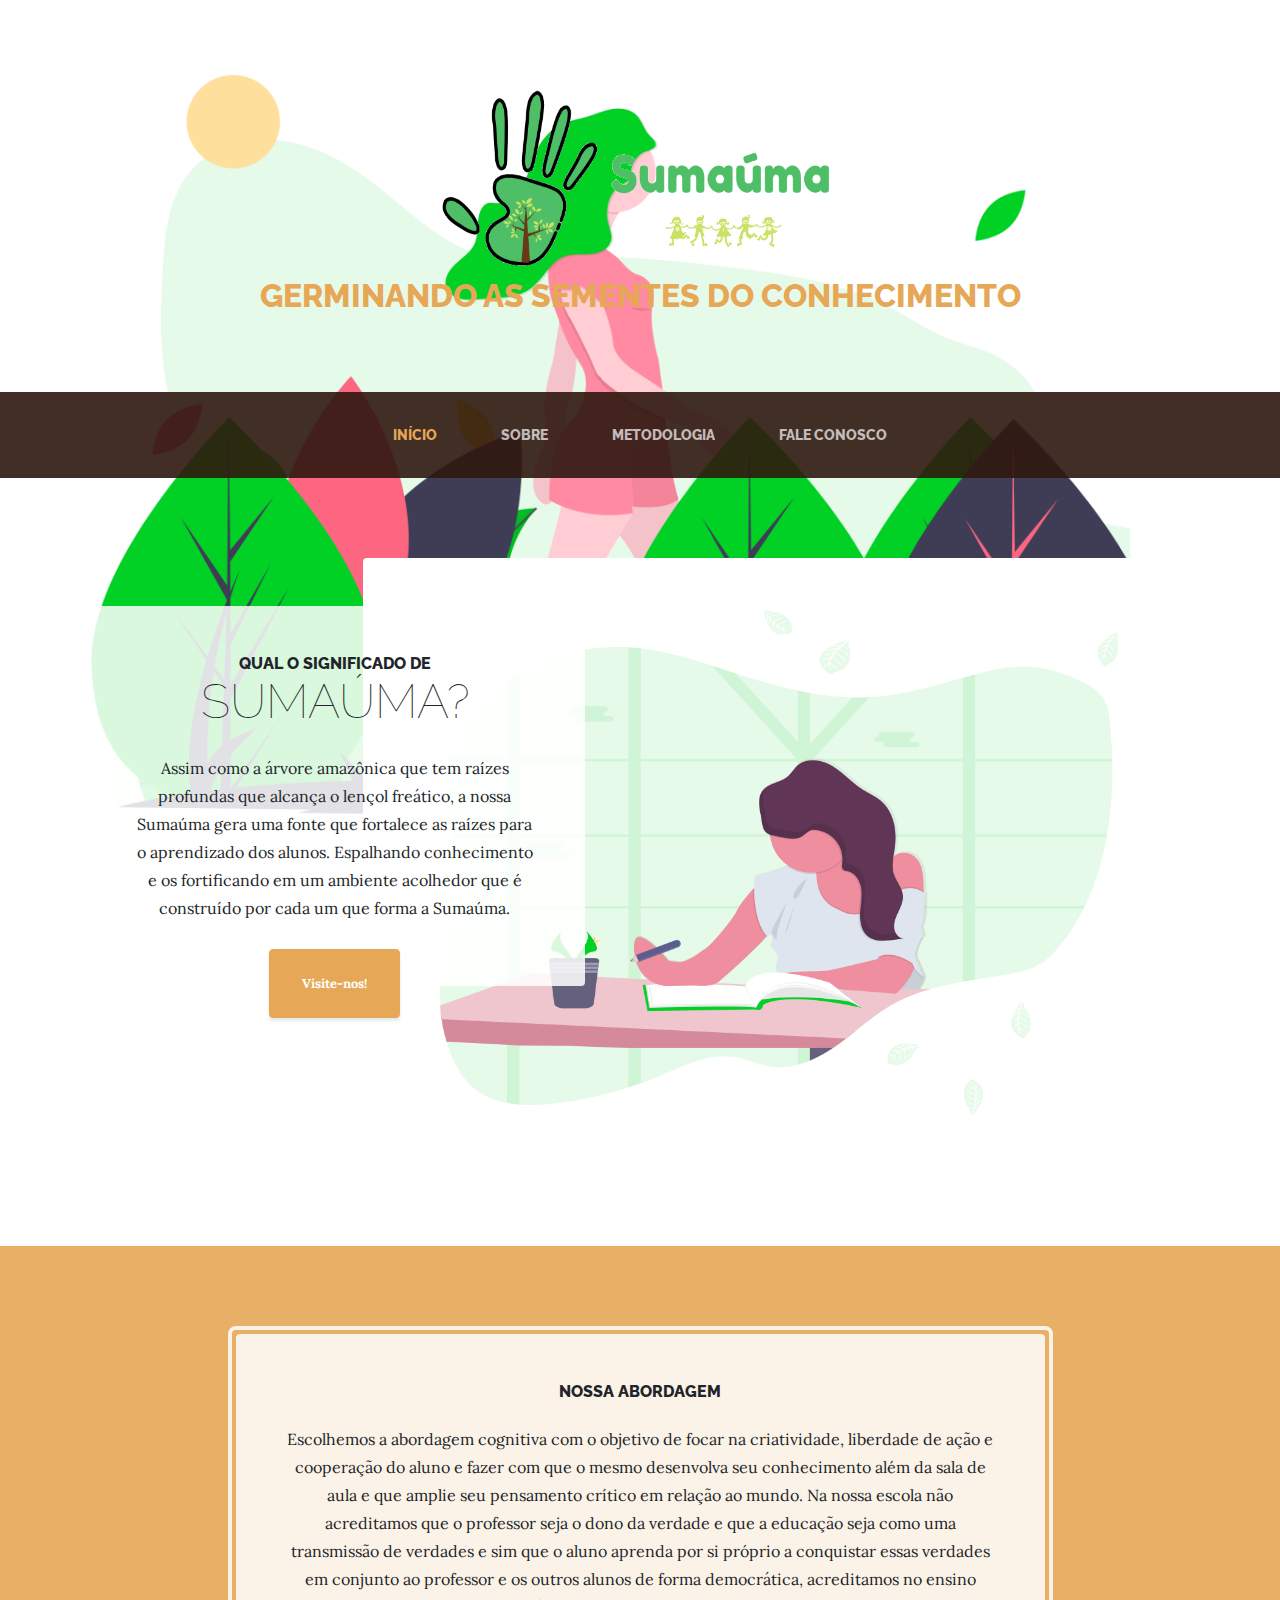
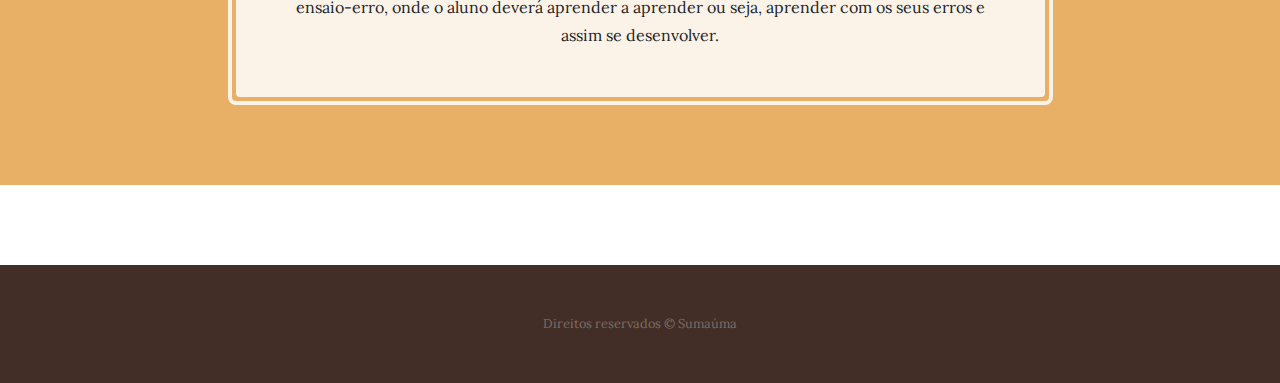
<file: index.html>
<!DOCTYPE html>
<html lang="pt-br">

<head>

  <meta charset="utf-8">
  <meta name="viewport" content="width=device-width, initial-scale=1, shrink-to-fit=no">
  <meta name="description" content="">
  <meta name="author" content="">

  <title>Sumaúma</title>
  <link rel="shortcut icon" href="./img/Logo_hand.png">
  <!-- Bootstrap core CSS -->
  <link href="vendor/bootstrap/css/bootstrap.min.css" rel="stylesheet">

  <!-- Custom fonts for this template -->
  <link href="https://fonts.googleapis.com/css?family=Raleway:100,100i,200,200i,300,300i,400,400i,500,500i,600,600i,700,700i,800,800i,900,900i" rel="stylesheet">
  <link href="https://fonts.googleapis.com/css?family=Lora:400,400i,700,700i" rel="stylesheet">

  <!-- Custom styles for this template -->
  <link href="css/business-casual.css" rel="stylesheet">

</head>

<body>

  <h1 class="site-heading text-center text-white d-none d-lg-block">
    <img src="./img/Logo_full.png" style="width: 450px; height: 200px;">
    <span class="site-heading-upper text-primary mb-3">Germinando as sementes do conhecimento</span>
   
  </h1>

  <!-- Navigation -->
  <nav class="navbar navbar-expand-lg navbar-dark py-lg-4" id="mainNav">
    <div class="container">
      <a class="navbar-brand text-uppercase text-expanded font-weight-bold d-lg-none" href="#"><img src="./img/Logo_full.png" style="width: 200px; height: 70px;" class="m-0"></a>
      <button class="navbar-toggler" type="button" data-toggle="collapse" data-target="#navbarResponsive" aria-controls="navbarResponsive" aria-expanded="false" aria-label="Toggle navigation">
        <span class="navbar-toggler-icon"></span>
      </button>
      <div class="collapse navbar-collapse" id="navbarResponsive">
        <ul class="navbar-nav mx-auto">
          <li class="nav-item active px-lg-4">
            <a class="nav-link text-uppercase text-expanded" href="index.html">Início
              <span class="sr-only">(current)</span>
            </a>
          </li>
          <li class="nav-item px-lg-4">
            <a class="nav-link text-uppercase text-expanded" href="about.html">Sobre</a>
          </li>
          <li class="nav-item px-lg-4">
            <a class="nav-link text-uppercase text-expanded" href="products.html">Metodologia</a>
          </li>
          <li class="nav-item px-lg-4">
            <a class="nav-link text-uppercase text-expanded" href="store.html">Fale Conosco</a>
          </li>
        </ul>
      </div>
    </div>
  </nav>

  <section class="page-section clearfix">
    <div class="container">
      <div class="intro">
        <img class="intro-img img-fluid mb-3 mb-lg-0 rounded" src="img/studying.png" alt="">
        <div class="intro-text left-0 text-center bg-faded p-5 rounded">
          <h2 class="section-heading mb-4">
            <span class="section-heading-upper">Qual o significado de </span>
            <span class="section-heading-lower">SUMAÚMA?</span>
          </h2>
          <p class="mb-3">Assim como a árvore amazônica que tem raízes profundas que alcança o lençol freático, a nossa Sumaúma gera uma fonte que fortalece as raízes para o aprendizado dos alunos. Espalhando conhecimento e os fortificando em um ambiente acolhedor que é construído por cada um que forma a Sumaúma.

          </p>
          <div class="intro-button mx-auto">
            <a class="btn btn-primary btn-xl" href="./store.html">Visite-nos!</a>
          </div>
        </div>
      </div>
    </div>
  </section>

  <section class="page-section cta">
    <div class="container">
      <div class="row">
        <div class="col-xl-9 mx-auto">
          <div class="cta-inner text-center rounded">
            <h2 class="section-heading mb-4">
              <span class="section-heading-upper">Nossa Abordagem </span>
              
            </h2>
            <p class="mb-0">Escolhemos a abordagem cognitiva com o objetivo de focar na criatividade, liberdade de ação e cooperação do aluno e fazer com que o mesmo desenvolva seu conhecimento além da sala de aula e que amplie seu pensamento crítico em relação ao mundo. Na nossa escola não acreditamos que o professor seja o dono da verdade e que a educação seja como uma transmissão de verdades e sim que o aluno aprenda por si próprio a conquistar essas verdades em conjunto ao professor e os outros alunos de forma democrática, acreditamos no ensino ensaio-erro, onde o aluno deverá aprender a aprender ou seja, aprender com os seus erros e assim se desenvolver.

            </p>
          </div>
        </div>
      </div>
    </div>
  </section>

  <footer class="footer text-faded text-center py-5">
    <div class="container">
      <p class="m-0 small">Direitos reservados &copy; Sumaúma</p>
    </div>
  </footer>

  <!-- Bootstrap core JavaScript -->
  <script src="vendor/jquery/jquery.min.js"></script>
  <script src="vendor/bootstrap/js/bootstrap.bundle.min.js"></script>

</body>

</html>
</file>
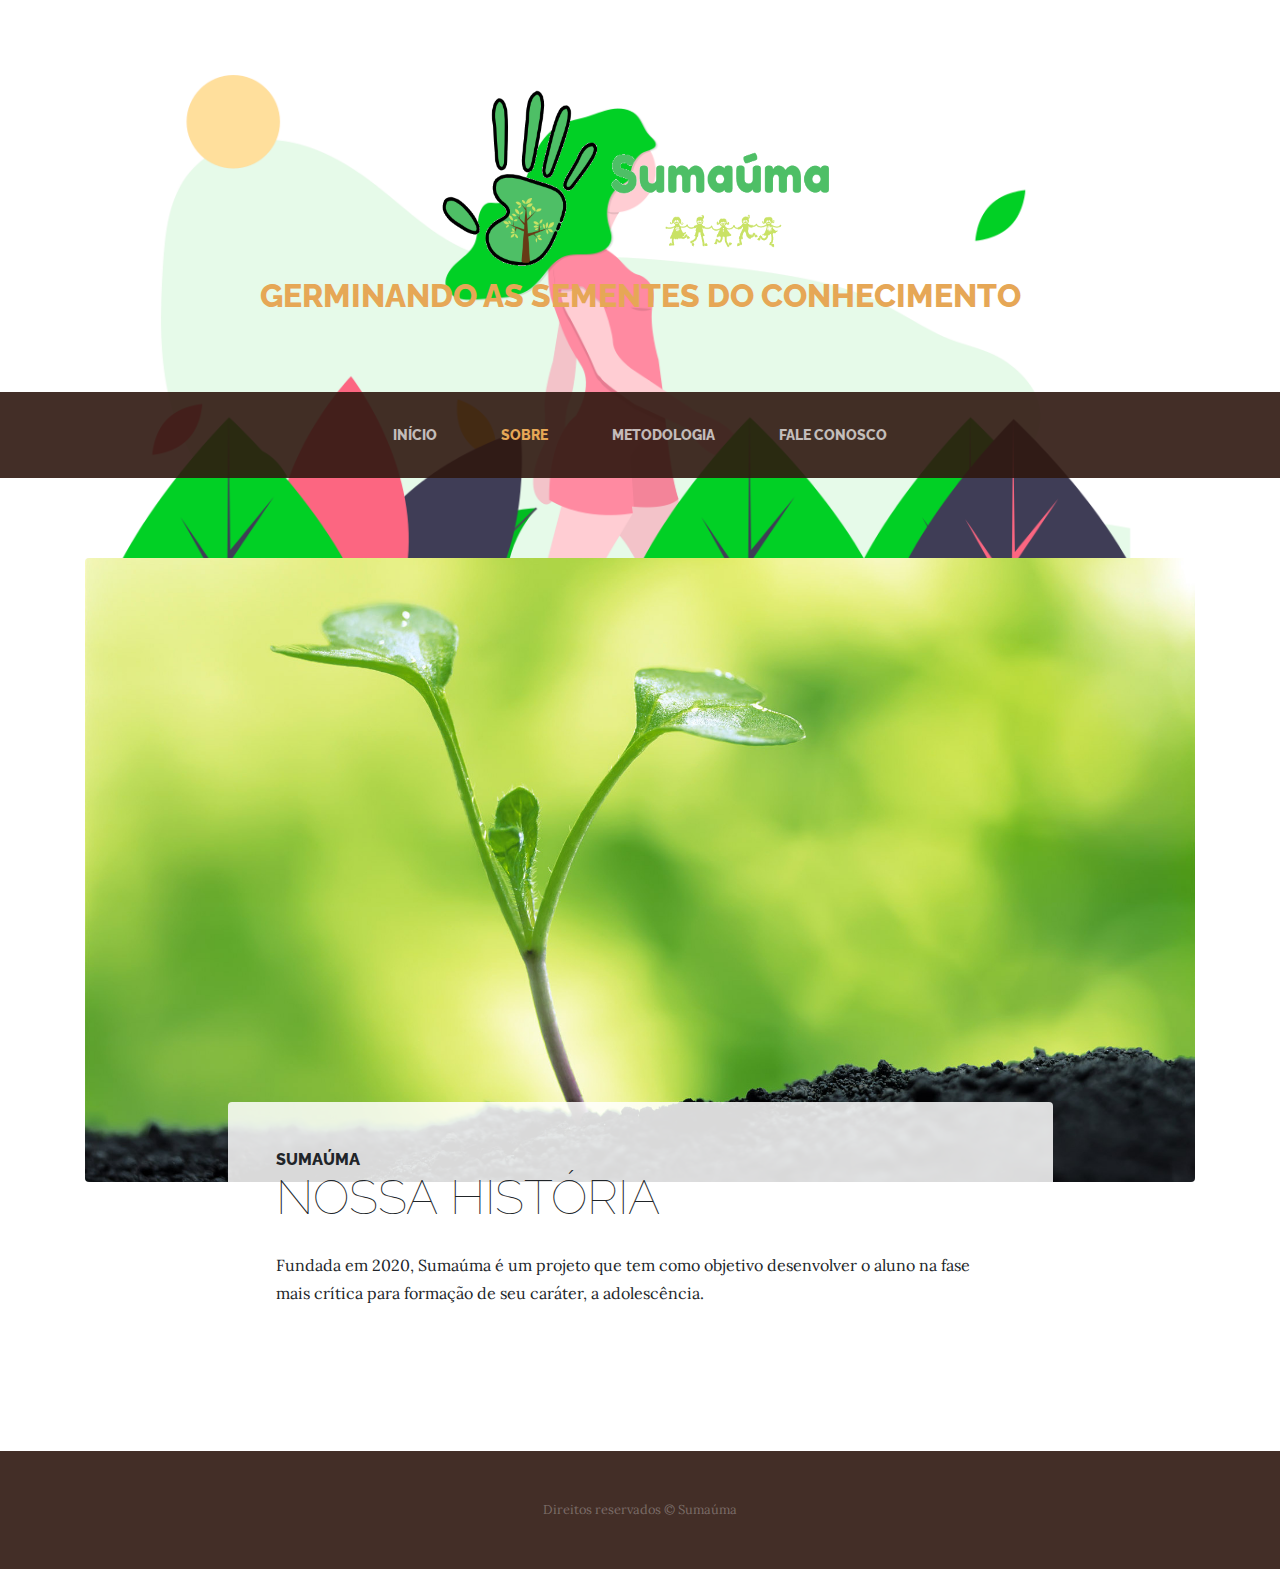
<file: about.html>
<!DOCTYPE html>
<html lang="pt-br">

<head>

  <meta charset="utf-8">
  <meta name="viewport" content="width=device-width, initial-scale=1, shrink-to-fit=no">
  <meta name="description" content="">
  <meta name="author" content="">

  <title>Sumaúma</title>
  <link rel="shortcut icon" href="./img/Logo_hand.png">

  <!-- Bootstrap core CSS -->
  <link href="vendor/bootstrap/css/bootstrap.min.css" rel="stylesheet">

  <!-- Custom fonts for this template -->
  <link href="https://fonts.googleapis.com/css?family=Raleway:100,100i,200,200i,300,300i,400,400i,500,500i,600,600i,700,700i,800,800i,900,900i" rel="stylesheet">
  <link href="https://fonts.googleapis.com/css?family=Lora:400,400i,700,700i" rel="stylesheet">

  <!-- Custom styles for this template -->
  <link href="css/business-casual.css" rel="stylesheet">

</head>

<body>
  <h1 class="site-heading text-center text-white d-none d-lg-block">
    <img src="./img/Logo_full.png" style="width: 450px; height: 200px;">
    <span class="site-heading-upper text-primary mb-3">Germinando as sementes do conhecimento</span>
   
  </h1>

  <!-- Navigation -->
  <nav class="navbar navbar-expand-lg navbar-dark py-lg-4" id="mainNav">
    <div class="container">
      <a class="navbar-brand text-uppercase text-expanded font-weight-bold d-lg-none" href="#"><img src="./img/Logo_full.png" style="width: 200px; height: 70px;" class="m-0"></a>
      <button class="navbar-toggler" type="button" data-toggle="collapse" data-target="#navbarResponsive" aria-controls="navbarResponsive" aria-expanded="false" aria-label="Toggle navigation">
        <span class="navbar-toggler-icon"></span>
      </button>
      <div class="collapse navbar-collapse" id="navbarResponsive">
        <ul class="navbar-nav mx-auto">
          <li class="nav-item px-lg-4">
            <a class="nav-link text-uppercase text-expanded" href="index.html">Início
              <span class="sr-only">(current)</span>
            </a>
          </li>
          <li class="nav-item active px-lg-4">
            <a class="nav-link text-uppercase text-expanded" href="about.html">Sobre</a>
          </li>
          <li class="nav-item px-lg-4">
            <a class="nav-link text-uppercase text-expanded" href="products.html">Metodologia</a>
          </li>
          <li class="nav-item px-lg-4">
            <a class="nav-link text-uppercase text-expanded" href="store.html">Fale Conosco</a>
          </li>
        </ul>
      </div>
    </div>
  </nav>

  <section class="page-section about-heading">
    <div class="container">
      <img class="img-fluid rounded about-heading-img mb-3 mb-lg-0" src="img/bg.jpg" alt="">
      <div class="about-heading-content">
        <div class="row">
          <div class="col-xl-9 col-lg-10 mx-auto">
            <div class="bg-faded rounded p-5">
              <h2 class="section-heading mb-4">
                <span class="section-heading-upper">Sumaúma</span>
                <span class="section-heading-lower">Nossa História</span>
              </h2>
              <p>Fundada em 2020, Sumaúma é um projeto que tem como objetivo desenvolver o aluno na fase mais crítica para formação de seu caráter, a adolescência.</p>
              
            </div>
          </div>
        </div>
      </div>
    </div>
  </section>

  <footer class="footer text-faded text-center py-5">
    <div class="container">
      <p class="m-0 small">Direitos reservados &copy; Sumaúma</p>
    </div>
  </footer>

  <!-- Bootstrap core JavaScript -->
  <script src="vendor/jquery/jquery.min.js"></script>
  <script src="vendor/bootstrap/js/bootstrap.bundle.min.js"></script>

</body>

</html>
</file>
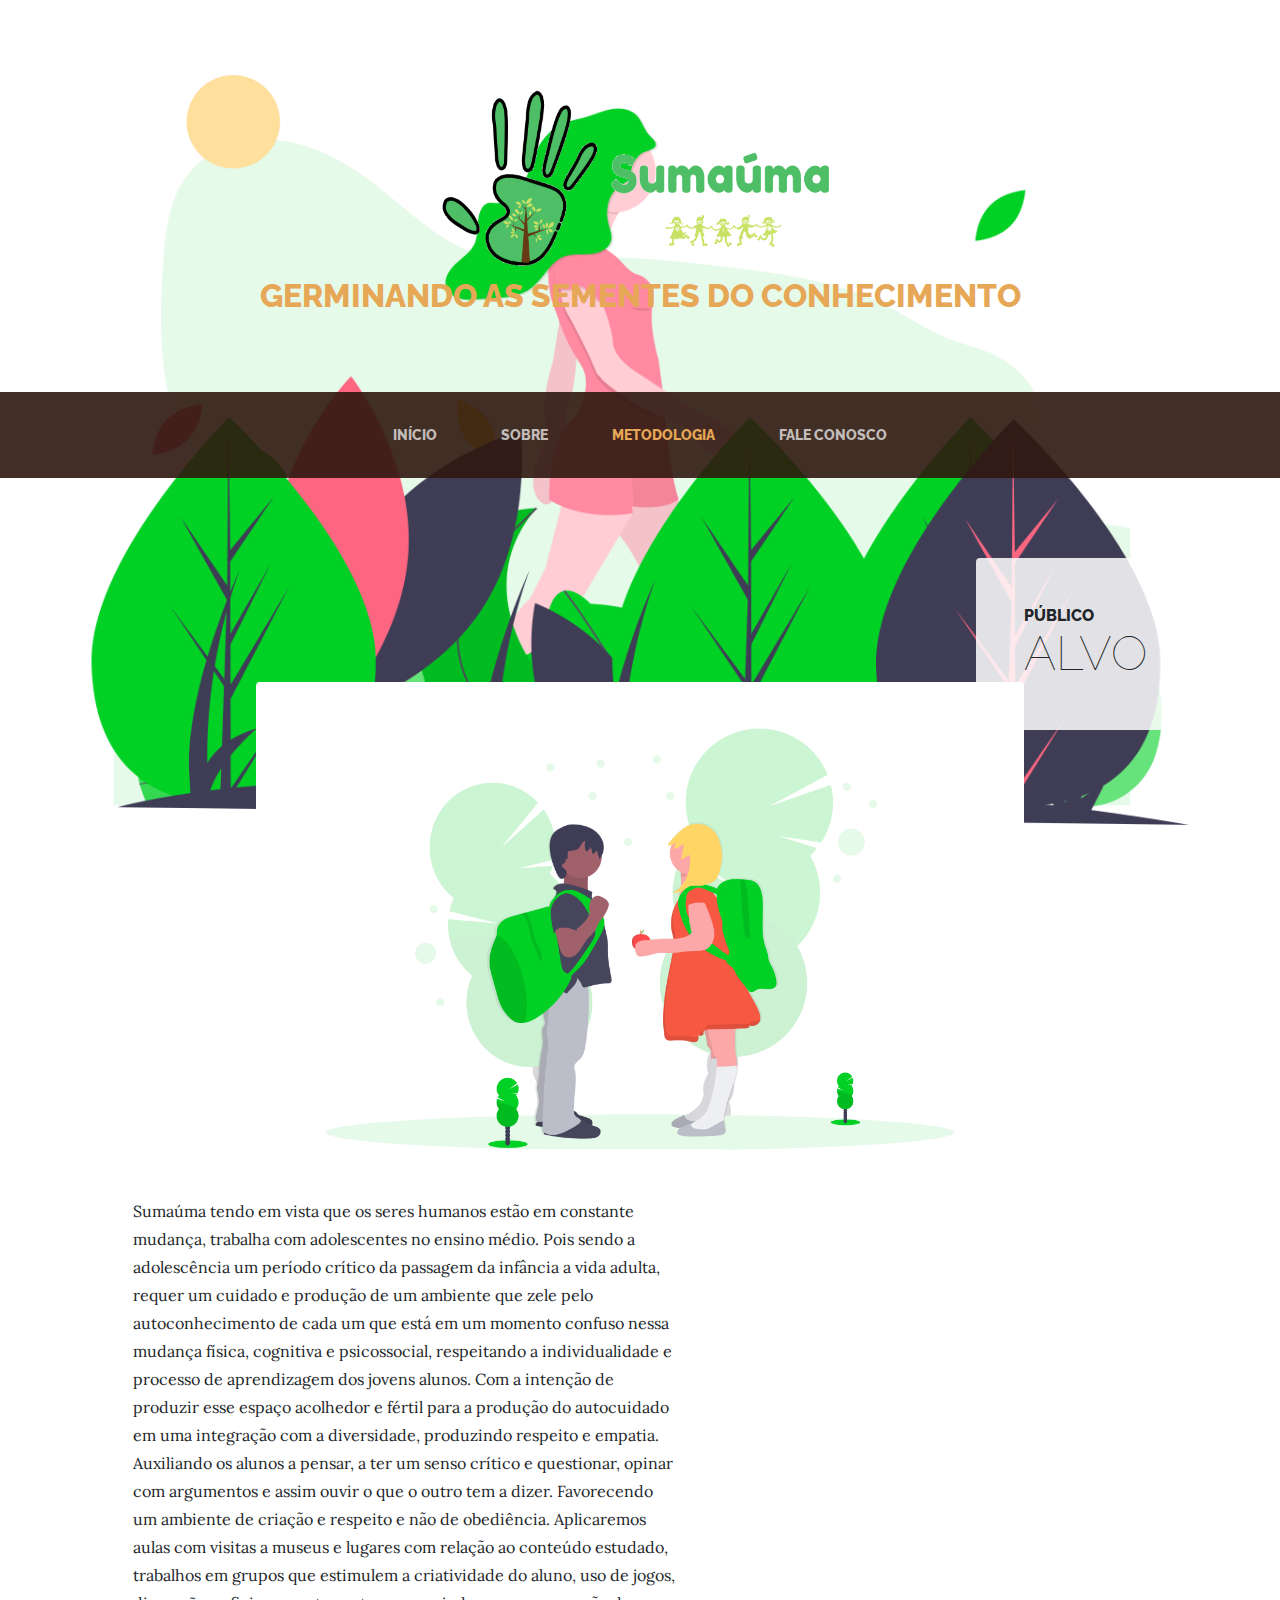
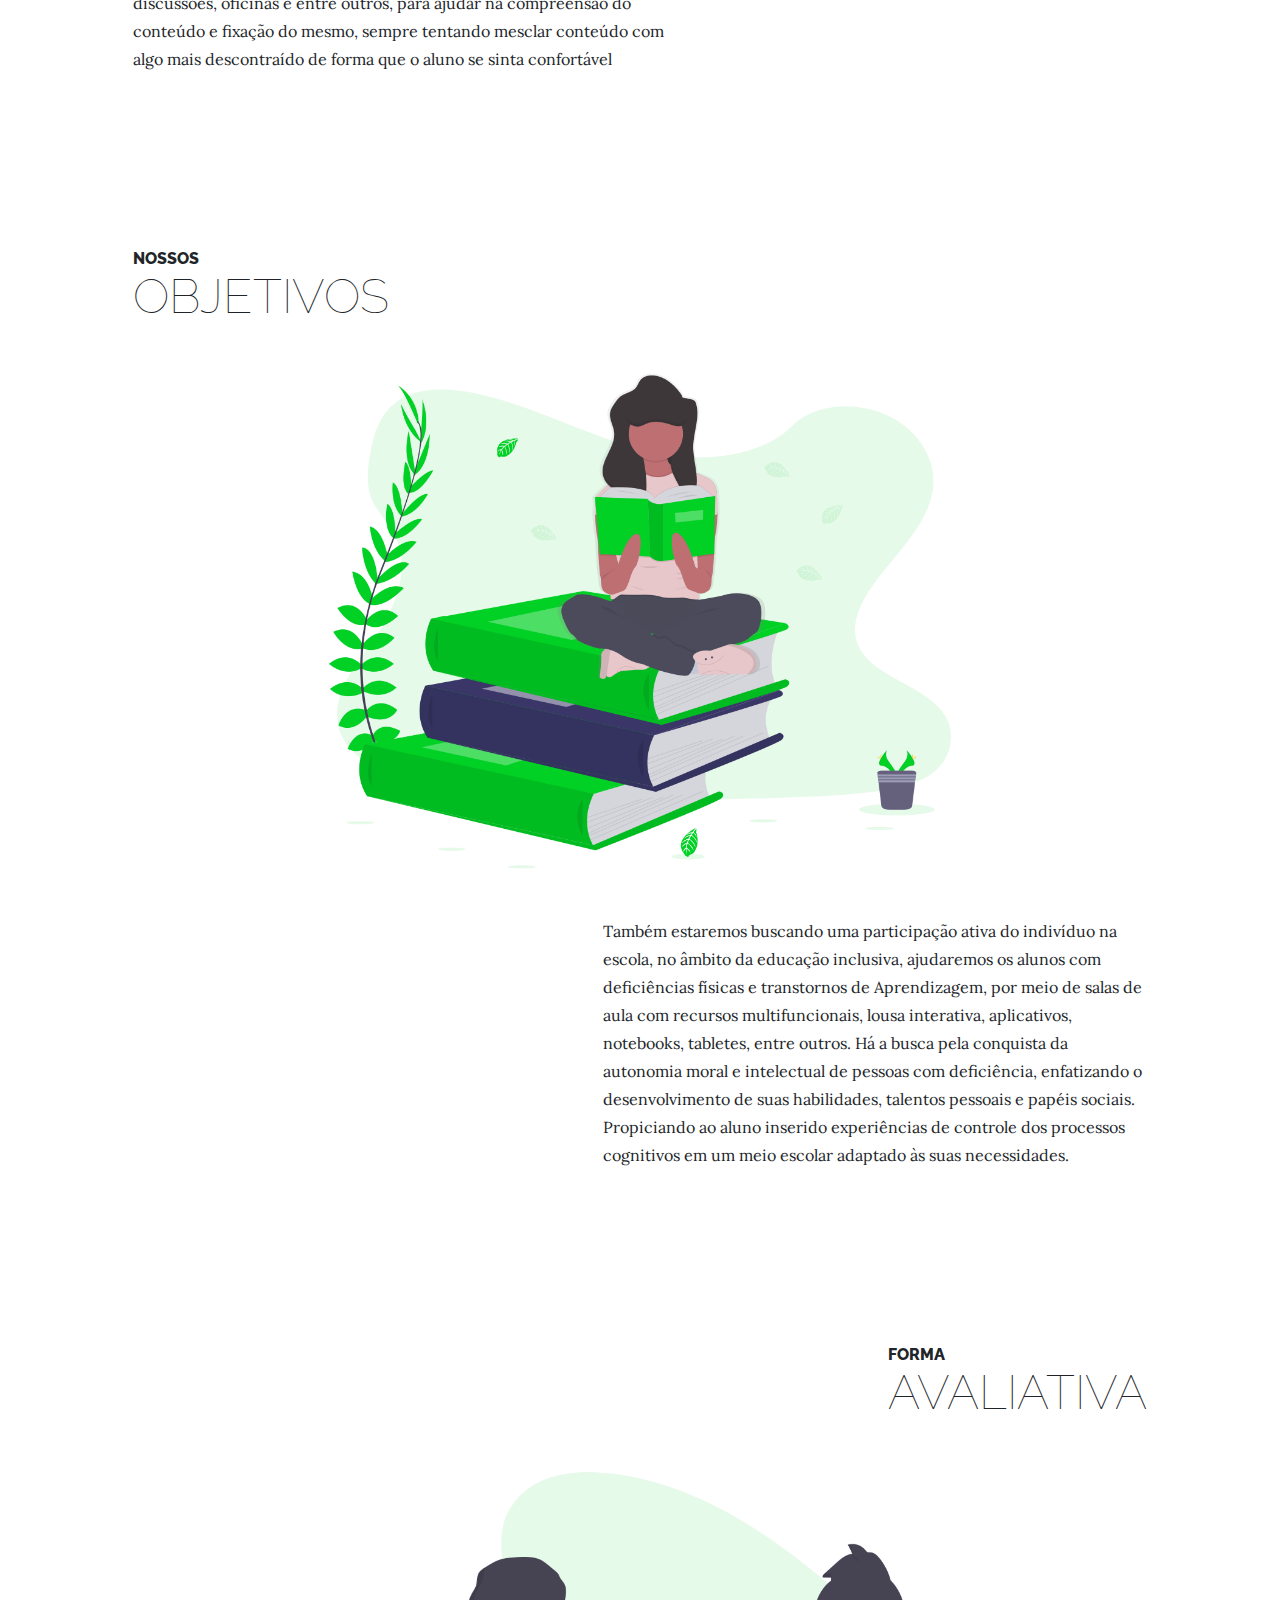
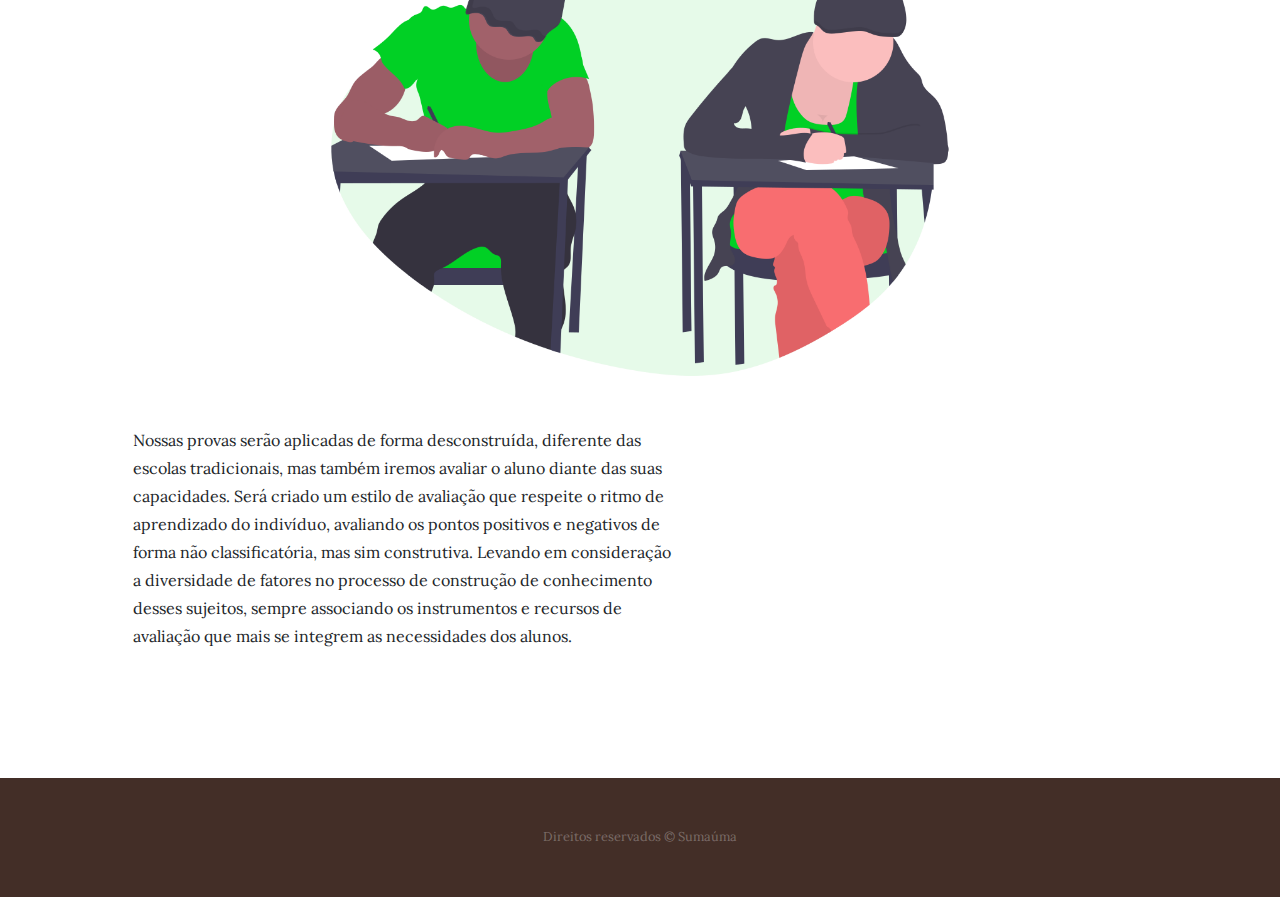
<file: products.html>
<!DOCTYPE html>
<html lang="pt-br">

<head>

  <meta charset="utf-8">
  <meta name="viewport" content="width=device-width, initial-scale=1, shrink-to-fit=no">
  <meta name="description" content="">
  <meta name="author" content="">

  <title>Sumaúma</title>
  <link rel="shortcut icon" href="./img/Logo_hand.png">

  <!-- Bootstrap core CSS -->
  <link href="vendor/bootstrap/css/bootstrap.min.css" rel="stylesheet">

  <!-- Custom fonts for this template -->
  <link href="https://fonts.googleapis.com/css?family=Raleway:100,100i,200,200i,300,300i,400,400i,500,500i,600,600i,700,700i,800,800i,900,900i" rel="stylesheet">
  <link href="https://fonts.googleapis.com/css?family=Lora:400,400i,700,700i" rel="stylesheet">

  <!-- Custom styles for this template -->
  <link href="css/business-casual.css" rel="stylesheet">

</head>

<body>

  <h1 class="site-heading text-center text-white d-none d-lg-block">
    <img src="./img/Logo_full.png" style="width: 450px; height: 200px;">
    <span class="site-heading-upper text-primary mb-3">Germinando as sementes do conhecimento</span>
   
  </h1>

  <!-- Navigation -->
  <nav class="navbar navbar-expand-lg navbar-dark py-lg-4" id="mainNav">
    <div class="container">
      <a class="navbar-brand text-uppercase text-expanded font-weight-bold d-lg-none" href="#"><img src="./img/Logo_full.png" style="width: 200px; height: 70px;" class="m-0"></a>
      <button class="navbar-toggler" type="button" data-toggle="collapse" data-target="#navbarResponsive" aria-controls="navbarResponsive" aria-expanded="false" aria-label="Toggle navigation">
        <span class="navbar-toggler-icon"></span>
      </button>
      <div class="collapse navbar-collapse" id="navbarResponsive">
        <ul class="navbar-nav mx-auto">
          <li class="nav-item px-lg-4">
            <a class="nav-link text-uppercase text-expanded" href="index.html">Início
              <span class="sr-only">(current)</span>
            </a>
          </li>
          <li class="nav-item px-lg-4">
            <a class="nav-link text-uppercase text-expanded" href="about.html">Sobre</a>
          </li>
          <li class="nav-item active px-lg-4">
            <a class="nav-link text-uppercase text-expanded" href="products.html">Metodologia</a>
          </li>
          <li class="nav-item px-lg-4">
            <a class="nav-link text-uppercase text-expanded" href="store.html">Fale Conosco</a>
          </li>
        </ul>
      </div>
    </div>
  </nav>

  <section class="page-section">
    <div class="container">
      <div class="product-item">
        <div class="product-item-title d-flex">
          <div class="bg-faded p-5 d-flex ml-auto rounded">
            <h2 class="section-heading mb-0">
              <span class="section-heading-upper">Público</span>
              <span class="section-heading-lower">Alvo</span>
            </h2>
          </div>
        </div>
        <img class="product-item-img mx-auto d-flex rounded img-fluid mb-3 mb-lg-0" src="img/true_friends.png" alt="">
        <div class="product-item-description d-flex mr-auto">
          <div class="bg-faded p-5 rounded">
            <p class="mb-0">Sumaúma tendo em vista que os seres humanos estão em constante mudança, trabalha com adolescentes no ensino médio. Pois sendo a adolescência um período crítico da passagem da infância a vida adulta, requer um cuidado e produção de um ambiente que zele pelo autoconhecimento de cada um que está em um momento confuso nessa mudança física, cognitiva e psicossocial, respeitando a individualidade e processo de aprendizagem dos jovens alunos. Com a intenção de produzir esse espaço acolhedor e fértil para a produção do autocuidado em uma integração com a diversidade, produzindo respeito e empatia. Auxiliando os alunos a pensar, a ter um senso crítico e questionar, opinar com argumentos e assim ouvir o que o outro tem a dizer. Favorecendo um ambiente de criação e respeito e não de obediência. Aplicaremos aulas com visitas a museus e lugares com relação ao conteúdo estudado, trabalhos em grupos que estimulem a criatividade do aluno, uso de jogos, discussões, oficinas e entre outros, para ajudar na compreensão do conteúdo e fixação do mesmo, sempre tentando mesclar conteúdo com algo mais descontraído de forma que o aluno se sinta confortável</p>
          </div>
        </div>
      </div>
    </div>
  </section>

  <section class="page-section">
    <div class="container">
      <div class="product-item">
        <div class="product-item-title d-flex">
          <div class="bg-faded p-5 d-flex mr-auto rounded">
            <h2 class="section-heading mb-0">
              <span class="section-heading-upper">Nossos</span>
              <span class="section-heading-lower">Objetivos</span>
            </h2>
          </div>
        </div>
        <img class="product-item-img mx-auto d-flex rounded img-fluid mb-3 mb-lg-0" src="img/book_lover.png" alt="">
        <div class="product-item-description d-flex ml-auto">
          <div class="bg-faded p-5 rounded">
            <p class="mb-0">Também estaremos buscando uma participação ativa do indivíduo na escola, no âmbito da educação inclusiva, ajudaremos os alunos com deficiências físicas e transtornos de Aprendizagem, por meio de salas de aula com recursos multifuncionais, lousa interativa, aplicativos, notebooks, tabletes, entre outros. Há a busca pela conquista da autonomia moral e intelectual de pessoas com deficiência, enfatizando o desenvolvimento de suas habilidades, talentos pessoais e papéis sociais. Propiciando ao aluno inserido experiências de controle dos processos cognitivos em um meio escolar adaptado às suas necessidades. </p>
          </div>
        </div>
      </div>
    </div>
  </section>

  <section class="page-section">
    <div class="container">
      <div class="product-item">
        <div class="product-item-title d-flex">
          <div class="bg-faded p-5 d-flex ml-auto rounded">
            <h2 class="section-heading mb-0">
              <span class="section-heading-upper">Forma</span>
              <span class="section-heading-lower">Avaliativa</span>
            </h2>
          </div>
        </div>
        <img class="product-item-img mx-auto d-flex rounded img-fluid mb-3 mb-lg-0" src="img/exams.png" alt="">
        <div class="product-item-description d-flex mr-auto">
          <div class="bg-faded p-5 rounded">
            <p class="mb-0">Nossas provas serão aplicadas de forma desconstruída, diferente das escolas tradicionais, mas também iremos avaliar o aluno diante das suas capacidades. Será criado um estilo de avaliação que respeite o ritmo de aprendizado do indivíduo, avaliando os pontos positivos e negativos de forma não classificatória, mas sim construtiva. Levando em consideração a diversidade de fatores no processo de construção de conhecimento desses sujeitos, sempre associando os instrumentos e recursos de avaliação que mais se integrem as necessidades dos alunos.</p>
          </div>
        </div>
      </div>
    </div>
  </section>

  <footer class="footer text-faded text-center py-5">
    <div class="container">
      <p class="m-0 small">Direitos reservados &copy; Sumaúma</p>
    </div>
  </footer>

  <!-- Bootstrap core JavaScript -->
  <script src="vendor/jquery/jquery.min.js"></script>
  <script src="vendor/bootstrap/js/bootstrap.bundle.min.js"></script>

</body>

</html>
</file>
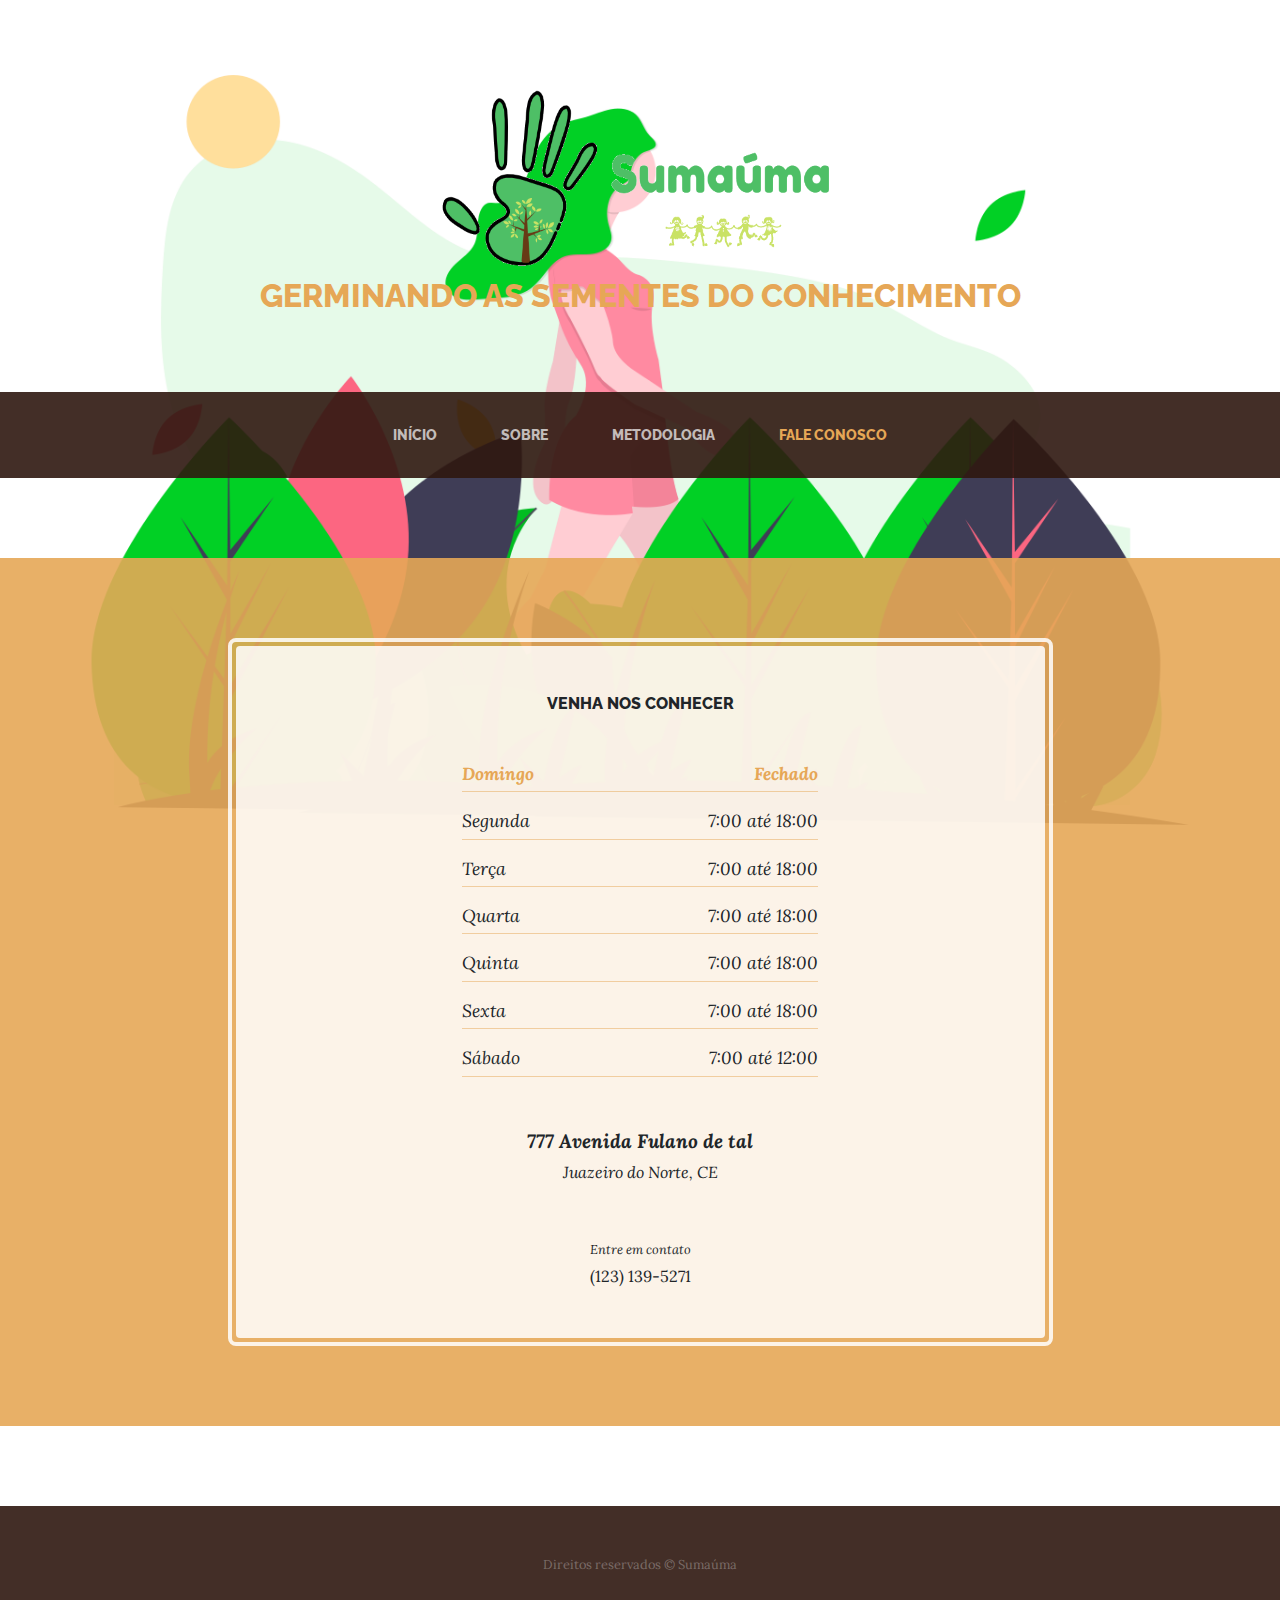
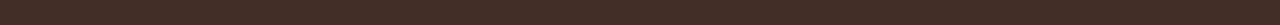
<file: store.html>
<!DOCTYPE html>
<html lang="pt-br">

  <head>

    <meta charset="utf-8">
    <meta name="viewport" content="width=device-width, initial-scale=1, shrink-to-fit=no">
    <meta name="description" content="">
    <meta name="author" content="">
    
    <title>Sumaúma</title>
    <link rel="shortcut icon" href="./img/Logo_hand.png">

    <!-- Bootstrap core CSS -->
    <link href="vendor/bootstrap/css/bootstrap.min.css" rel="stylesheet">

    <!-- Custom fonts for this template -->
    <link href="https://fonts.googleapis.com/css?family=Raleway:100,100i,200,200i,300,300i,400,400i,500,500i,600,600i,700,700i,800,800i,900,900i" rel="stylesheet">
    <link href="https://fonts.googleapis.com/css?family=Lora:400,400i,700,700i" rel="stylesheet">

    <!-- Custom styles for this template -->
    <link href="css/business-casual.css" rel="stylesheet">

  </head>

  <body>

    <h1 class="site-heading text-center text-white d-none d-lg-block">
      <img src="./img/Logo_full.png" style="width: 450px; height: 200px;">
      <span class="site-heading-upper text-primary mb-3">Germinando as sementes do conhecimento</span>
     
    </h1>

    <!-- Navigation -->
    <nav class="navbar navbar-expand-lg navbar-dark py-lg-4" id="mainNav">
      <div class="container">
        <a class="navbar-brand text-uppercase text-expanded font-weight-bold d-lg-none" href="#"><img src="./img/Logo_full.png" style="width: 200px; height: 70px;" class="m-0"></a>
        <button class="navbar-toggler" type="button" data-toggle="collapse" data-target="#navbarResponsive" aria-controls="navbarResponsive" aria-expanded="false" aria-label="Toggle navigation">
          <span class="navbar-toggler-icon"></span>
        </button>
        <div class="collapse navbar-collapse" id="navbarResponsive">
          <ul class="navbar-nav mx-auto">
            <li class="nav-item px-lg-4">
              <a class="nav-link text-uppercase text-expanded" href="index.html">Início
                <span class="sr-only">(current)</span>
              </a>
            </li>
            <li class="nav-item px-lg-4">
              <a class="nav-link text-uppercase text-expanded" href="about.html">Sobre</a>
            </li>
            <li class="nav-item px-lg-4">
              <a class="nav-link text-uppercase text-expanded" href="products.html">Metodologia</a>
            </li>
            <li class="nav-item active px-lg-4">
              <a class="nav-link text-uppercase text-expanded" href="store.html">Fale Conosco</a>
            </li>
          </ul>
        </div>
      </div>
    </nav>

    <section class="page-section cta">
      <div class="container">
        <div class="row">
          <div class="col-xl-9 mx-auto">
            <div class="cta-inner text-center rounded">
              <h2 class="section-heading mb-5">
                <span class="section-heading-upper">Venha nos conhecer</span>
                
              </h2>
              <ul class="list-unstyled list-hours mb-5 text-left mx-auto">
                <li class="list-unstyled-item list-hours-item d-flex">
                  Domingo
                  <span class="ml-auto">Fechado</span>
                </li>
                <li class="list-unstyled-item list-hours-item d-flex">
                  Segunda
                  <span class="ml-auto">7:00 até 18:00</span>
                </li>
                <li class="list-unstyled-item list-hours-item d-flex">
                  Terça
                  <span class="ml-auto">7:00 até 18:00</span>
                </li>
                <li class="list-unstyled-item list-hours-item d-flex">
                  Quarta
                  <span class="ml-auto">7:00 até 18:00</span>
                </li>
                <li class="list-unstyled-item list-hours-item d-flex">
                  Quinta
                  <span class="ml-auto">7:00 até 18:00 </span>
                </li>
                <li class="list-unstyled-item list-hours-item d-flex">
                  Sexta
                  <span class="ml-auto">7:00 até 18:00 </span>
                </li>
                <li class="list-unstyled-item list-hours-item d-flex">
                  Sábado
                  <span class="ml-auto">7:00 até 12:00 </span>
                </li>
              </ul>
              <p class="address mb-5">
                <em>
                  <strong>777 Avenida Fulano de tal</strong>
                  <br>
                  Juazeiro do Norte, CE
                </em>
              </p>
              <p class="mb-0">
                <small>
                  <em>Entre em contato</em>
                </small>
                <br>
                (123) 139-5271
              </p>
            </div>
          </div>
        </div>
      </div>
    </section>

   
    <footer class="footer text-faded text-center py-5">
      <div class="container">
        <p class="m-0 small">Direitos reservados &copy; Sumaúma</p>
      </div>
    </footer>

    <!-- Bootstrap core JavaScript -->
    <script src="vendor/jquery/jquery.min.js"></script>
    <script src="vendor/bootstrap/js/bootstrap.bundle.min.js"></script>

  </body>

  <!-- Script to highlight the active date in the hours list -->
  <script>
    $('.list-hours li').eq(new Date().getDay()).addClass('today');
  </script>

</html>
</file>
<file: css/business-casual.css>
/*!
 * Start Bootstrap - Business Casual v5.0.9 (https://startbootstrap.com/template-overviews/business-casual)
 * Copyright 2013-2019 Start Bootstrap
 * Licensed under MIT (https://github.com/BlackrockDigital/startbootstrap-business-casual/blob/master/LICENSE)
 */

body {
  font-family: 'Lora';
  background-image: url("../img/bg.png");
  background-attachment: fixed;
  background-position: center;
  background-size: cover;
}

h1,
h2,
h3,
h4,
h5,
h6 {
  font-family: 'Raleway';
}

p {
  line-height: 1.75;
}

.text-faded {
  color: rgba(255, 255, 255, 0.3);
}

.site-heading {
  margin-top: 5rem;
  margin-bottom: 5rem;
  text-transform: uppercase;
  line-height: 1;
  font-family: 'Raleway';
}

.site-heading .site-heading-upper {
  display: block;
  font-size: 2rem;
  font-weight: 800;
}

.site-heading .site-heading-lower {
  font-size: 5rem;
  font-weight: 100;
  line-height: 4rem;
}

.page-section {
  margin-top: 5rem;
  margin-bottom: 5rem;
}

.section-heading {
  text-transform: uppercase;
}

.section-heading .section-heading-upper {
  display: block;
  font-size: 1rem;
  font-weight: 800;
}

.section-heading .section-heading-lower {
  display: block;
  font-size: 3rem;
  font-weight: 100;
}

.bg-faded {
  background-color: rgba(255, 255, 255, 0.85);
}

#mainNav {
  background-color: rgba(47, 23, 15, 0.9);
  font-family: 'Raleway';
}

#mainNav .navbar-brand {
  color: #e6a756;
}

#mainNav .navbar-nav .nav-item .nav-link {
  color: rgba(255, 255, 255, 0.7);
  font-weight: 800;
}

#mainNav .navbar-nav .nav-item.active .nav-link {
  color: #e6a756;
}

@media (min-width: 992px) {
  #mainNav .navbar-nav .nav-item .nav-link {
    font-size: 0.9rem;
  }
  #mainNav .navbar-nav .nav-item .nav-link:hover {
    color: rgba(255, 255, 255, 0.4);
  }
  #mainNav .navbar-nav .nav-item.active .nav-link:hover {
    color: #e6a756;
  }
}

.btn-xl {
  font-weight: 700;
  font-size: 0.8rem;
  padding-top: 1.5rem;
  padding-bottom: 1.5rem;
  padding-left: 2rem;
  padding-right: 2rem;
}

.intro {
  position: relative;
}

@media (min-width: 992px) {
  .intro .intro-img {
    width: 75%;
    float: right;
  }
  .intro .intro-text {
    left: 0;
    width: 60%;
    margin-top: 3rem;
    position: absolute;
  }
  .intro .intro-text .intro-button {
    width: 100%;
    left: 0;
    position: absolute;
    bottom: -2rem;
  }
}

@media (min-width: 1200px) {
  .intro .intro-text {
    width: 45%;
  }
}

.cta {
  padding-top: 5rem;
  padding-bottom: 5rem;
  background-color: rgba(230, 167, 86, 0.9);
}

.cta .cta-inner {
  position: relative;
  padding: 3rem;
  margin: 0.5rem;
  background-color: rgba(255, 255, 255, 0.85);
}

.cta .cta-inner:before {
  border-radius: 0.5rem;
  content: '';
  position: absolute;
  top: -0.5rem;
  bottom: -0.5rem;
  left: -0.5rem;
  right: -0.5rem;
  border: 0.25rem solid rgba(255, 255, 255, 0.85);
}

@media (min-width: 992px) {
  .about-heading .about-heading-img {
    position: relative;
    z-index: 0;
  }
  .about-heading .about-heading-content {
    margin-top: -5rem;
    position: relative;
    z-index: 1;
  }
}

@media (min-width: 992px) {
  .product-item .product-item-title {
    position: relative;
    z-index: 1;
    margin-bottom: -3rem;
  }
  .product-item .product-item-img {
    position: relative;
    z-index: 0;
    max-width: 60vw;
  }
  .product-item .product-item-description {
    position: relative;
    z-index: 1;
    margin-top: -3rem;
    max-width: 50vw;
  }
}

.list-hours {
  font-size: 0.9rem;
}

.list-hours .list-hours-item {
  border-bottom: 1px solid rgba(230, 167, 86, 0.5);
  padding-bottom: .25rem;
  margin-bottom: 1rem;
  font-style: italic;
}

.list-hours .list-hours-item.today {
  font-weight: bold;
  color: #e6a756;
}

@media (min-width: 992px) {
  .list-hours {
    width: 50%;
    font-size: 1.1rem;
  }
}

.address strong {
  font-size: 1.2rem;
}

.footer {
  background-color: rgba(47, 23, 15, 0.9);
}

.text-primary {
  color: #e6a756 !important;
}

.bg-primary {
  background-color: #e6a756 !important;
}

.btn {
  box-shadow: 0px 3px 3px 0px rgba(33, 37, 41, 0.1);
}

.btn-primary {
  background-color: #e6a756;
  border-color: #e6a756;
}

.btn-primary:hover, .btn-primary:focus, .btn-primary:active {
  background-color: #df902a;
  border-color: #df902a;
}

.font-weight-light {
  font-weight: 100 !important;
}
</file>
